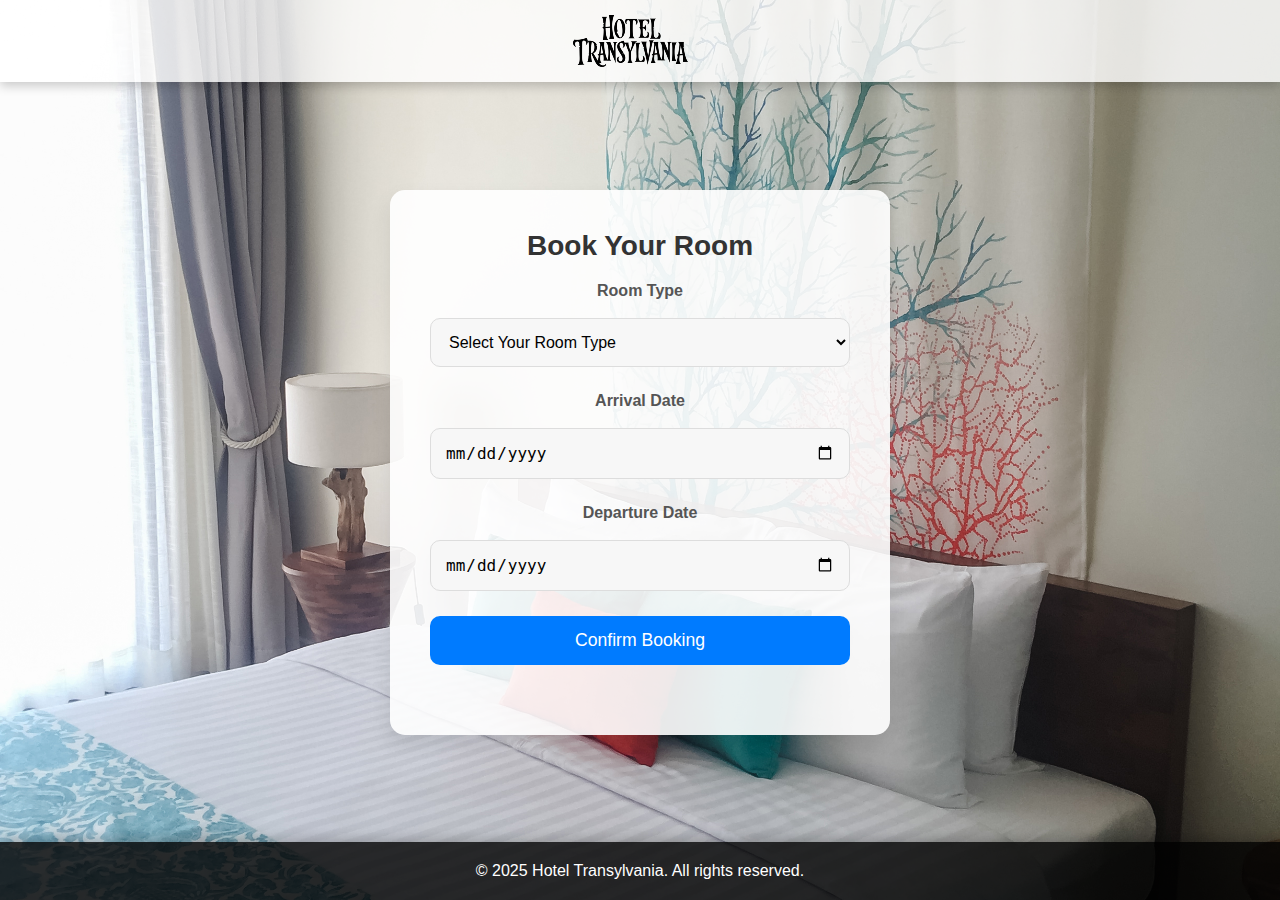
<file: booking.html>
<!DOCTYPE html>
<html lang="en">
<head>
    <meta charset="UTF-8">
    <meta name="viewport" content="width=device-width, initial-scale=1.0">
    <title>Booking Page</title>
    <style>
        /* Reset default styles */
        * {
            margin: 0;
            padding: 0;
            box-sizing: border-box;
        }

        body {
            font-family: 'Arial', sans-serif;
            background-image: url('./images/v\ b.jpg'); /* Same background as homepage */
            background-size: cover;
            background-position: center;
            background-attachment: fixed;
            color: #fff;
            display: flex;
            flex-direction: column;
            min-height: 100vh;
        }

        /* Navbar Styling */
        .navbar {
            display: flex;
            justify-content: center; /* Center the content */
            align-items: center;
            padding: 15px 30px;
            background-color: rgba(255, 255, 255, 0.8); /* White background with transparency */
            color: #000;
            position: sticky;
            top: 0;
            z-index: 10;
            box-shadow: 0 4px 10px rgba(0, 0, 0, 0.2);
        }

        /* Logo Styles */
        .navbar .logo {
            max-width: 150px;
            height: auto;
            margin-right: 20px;
        }

        /* Navbar Title */
        .navbar h1 {
            font-size: 2rem;
            font-weight: 700;
            text-align: center;
            margin: 0;
        }

        /* Main Content Area */
        .content-wrapper {
            display: flex;
            justify-content: center;
            align-items: center;
            flex-grow: 1;
            padding: 40px 20px;
            text-align: center;
        }

        .container {
            background-color: rgba(255, 255, 255, 0.9);
            padding: 40px;
            border-radius: 15px;
            max-width: 500px;
            width: 100%;
            box-shadow: 0 10px 20px rgba(0, 0, 0, 0.1);
            transition: all 0.3s ease;
        }

        .container:hover {
            transform: translateY(-5px);
            box-shadow: 0 15px 30px rgba(0, 0, 0, 0.2);
        }

        h2 {
            font-size: 28px;
            font-weight: 700;
            color: #333;
            margin-bottom: 20px;
        }

        label {
            font-weight: 600;
            color: #555;
            display: block;
            margin-bottom: 8px;
        }

        select, input[type="text"], input[type="date"] {
            width: 100%;
            padding: 14px;
            margin-top: 10px;
            margin-bottom: 25px;
            border-radius: 10px;
            border: 1px solid #ddd;
            font-size: 1rem;
            background-color: #f7f7f7;
            transition: all 0.3s ease-in-out;
        }

        select:focus, input[type="text"]:focus, input[type="date"]:focus {
            outline: none;
            border-color: #007bff;
            box-shadow: 0 0 5px rgba(0, 123, 255, 0.5);
        }

        input[type="submit"] {
            background-color: #007bff;
            color: white;
            padding: 14px;
            border: none;
            border-radius: 10px;
            cursor: pointer;
            width: 100%;
            font-size: 1.1rem;
            transition: background-color 0.3s ease, transform 0.3s ease;
        }

        input[type="submit"]:hover {
            background-color: #0056b3;
            transform: translateY(-3px);
        }

        .button-container {
            display: flex;
            justify-content: space-between;
            gap: 15px;
            margin-top: 30px;
        }

        .go-home-btn, .view-booking-btn {
            width: 48%;
            padding: 14px;
            border: none;
            border-radius: 10px;
            cursor: pointer;
            font-size: 1rem;
            text-transform: uppercase;
            font-weight: 600;
            transition: background-color 0.3s ease, transform 0.3s ease;
        }

        .go-home-btn {
            background-color: #28a745;
            color: white;
        }

        .go-home-btn:hover {
            background-color: #218838;
            transform: translateY(-3px);
        }

        .view-booking-btn {
            background-color: #6c757d;
            color: white;
        }

        .view-booking-btn:hover {
            background-color: #5a6268;
            transform: translateY(-3px);
        }

        .message {
            margin-top: 20px;
            font-size: 1.1rem;
            color: #d9534f;
        }

        .valid {
            color: #28a745;
        }

        /* Footer Styles */
        .footer {
            width: 100%;
            padding: 20px 0;
            background-color: rgba(0, 0, 0, 0.8);
            color: #fff;
            text-align: center;
            font-size: 1rem;
            box-shadow: 0 -4px 10px rgba(0, 0, 0, 0.2);
        }

        .footer p {
            margin: 0;
        }

        @media screen and (max-width: 600px) {
            .container {
                padding: 20px;
                max-width: 90%;
            }

            h2 {
                font-size: 24px;
            }

            .navbar {
                flex-direction: column;
                align-items: center;
            }

            .navbar h1 {
                margin-left: 0;
                font-size: 1.5rem;
            }
        }
    </style>
</head>
<body>

    <!-- Navigation Bar -->
    <div class="navbar">
        <img src="./images/h Logo.png" alt="Hotel Transylvania" class="logo">
    </div> 

    <!-- Main Content Area -->
    <div class="content-wrapper">
        <div class="container">
            <h2>Book Your Room</h2>
            <form id="bookingForm" onsubmit="return handleBooking(event)">
                <!-- Room Type Input -->
                <label for="roomType">Room Type</label>
                <select id="roomType" name="roomType" required>
                    <option selected disabled>Select Your Room Type</option>
                    <option value="Standard Room">Standard Room</option>
                    <option value="Twin Room">Twin Room</option>
                    <option value="Presidential Suite">Presidential Suite</option>
                    <option value="Deluxe Room">Deluxe Room</option>
                    <option value="Penthouse Suite">Penthouse Suite</option>
                    <option value="Accessible Room">Accessible Room</option>
                </select>

                <!-- Arrival Date Input -->
                <label for="arrivalDate">Arrival Date</label>
                <input type="date" id="arrivalDate" name="arrivalDate" required>

                <!-- Departure Date Input -->
                <label for="departureDate">Departure Date</label>
                <input type="date" id="departureDate" name="departureDate" required>

                <!-- Submit Button -->
                <input type="submit" value="Confirm Booking">
                <div id="message" class="message"></div>

                <!-- Button container for side by side buttons -->
                <div class="button-container">
                    <button type="button" class="go-home-btn" style="display:none;" onclick="window.location.href='homepage.html';">Back to Homepage</button>
                    <button type="button" class="view-booking-btn" style="display:none;" onclick="window.location.href='confirmation.html';">View Booking</button>
                </div>
            </form>
        </div>
    </div>

    <script>
        // Handle the booking form
        function handleBooking(event) {
            event.preventDefault(); // Prevent form submission

            // Get the values from the form
            const roomType = document.getElementById('roomType').value.trim();
            const arrivalDate = document.getElementById('arrivalDate').value;
            const departureDate = document.getElementById('departureDate').value;
            const messageDiv = document.getElementById('message');
            const goHomeButton = document.querySelector('.go-home-btn');
            const viewBookingButton = document.querySelector('.view-booking-btn');
            const confirmButton = document.querySelector('input[type="submit"]');

            // Clear previous validation message
            messageDiv.textContent = "";

            // Validate if all fields are filled
            if (!roomType || !arrivalDate || !departureDate) {
                messageDiv.textContent = "Please fill out all required fields.";
                messageDiv.className = "message";
                return;
            }

            // Check if arrival date is before departure date
            if (new Date(arrivalDate) > new Date(departureDate)) {
                messageDiv.textContent = "Arrival date cannot be after departure date.";
                messageDiv.className = "message";
                return;
            }

            // Store the booking details in localStorage
            localStorage.setItem('roomType', roomType);
            localStorage.setItem('arrivalDate', arrivalDate);
            localStorage.setItem('departureDate', departureDate);

            // Display a success message
            messageDiv.textContent = `Booking confirmed! ${roomType} from ${arrivalDate} to ${departureDate}.`;
            messageDiv.className = "valid"; // Success message

            // Hide the "Confirm Booking" button and show the "Back to Homepage" and "View Booking" buttons
            confirmButton.style.display = "none";
            goHomeButton.style.display = "block";
            viewBookingButton.style.display = "block";
        }
    </script>

    <!-- Footer -->
    <div class="footer">
        <p>&copy; 2025 Hotel Transylvania. All rights reserved.</p>
    </div>

</body>
</html>
</file>
